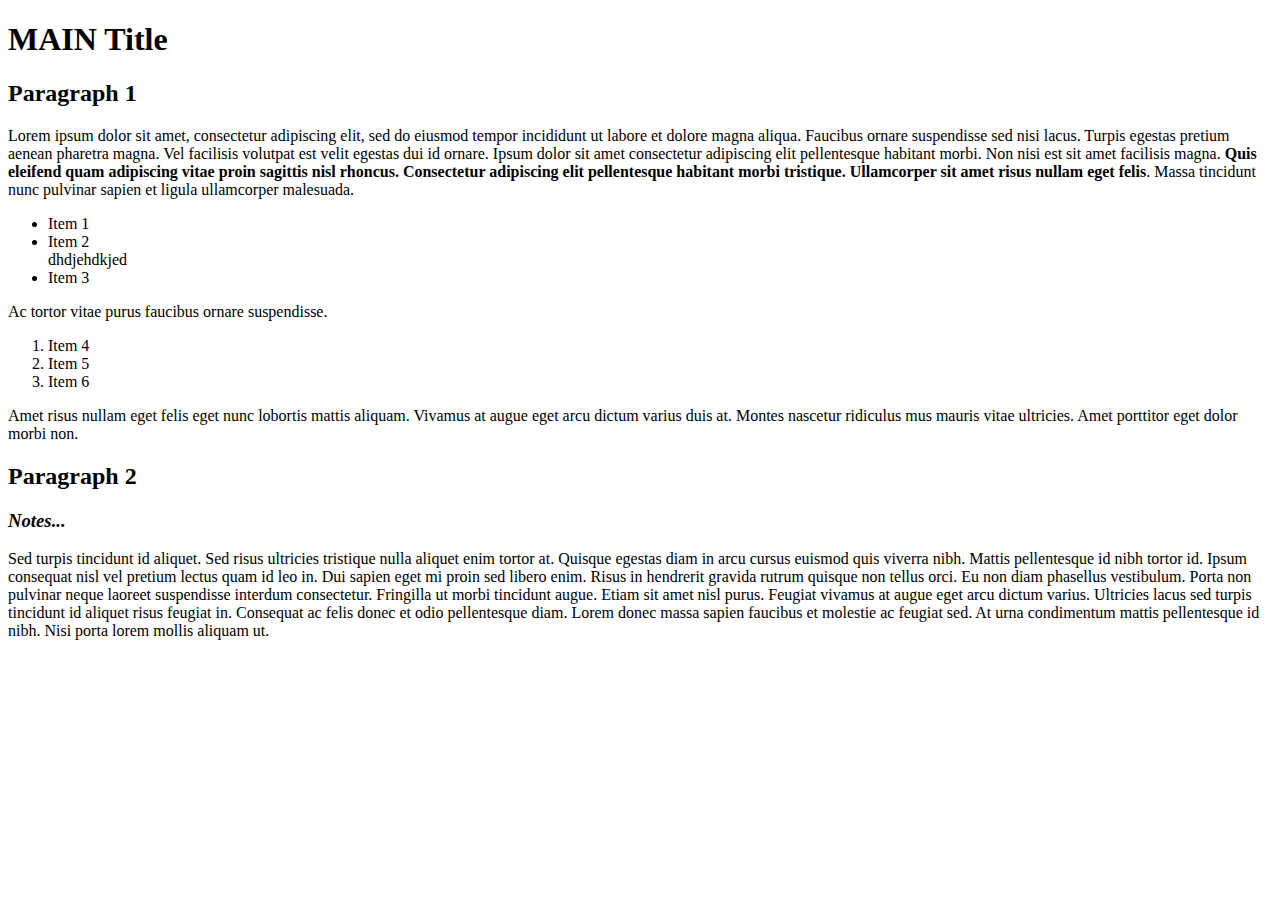
<file: html-boilerplate/index.html>
<!DOCTYPE html>
<html lang="en">
    <head>
        <meta charset="utf-8">
        <title>blog</title>
    </head>
    <body>
        
        <h1>MAIN Title</h1> <!-- Main title -->

        <h2>Paragraph 1</h2>
        <p>
            Lorem ipsum dolor sit amet, consectetur adipiscing elit, sed do 
            eiusmod tempor incididunt ut labore et dolore magna aliqua. 
            Faucibus ornare suspendisse sed nisi lacus. Turpis egestas pretium 
            aenean pharetra magna. Vel facilisis volutpat est velit egestas dui 
            id ornare. Ipsum dolor sit amet consectetur adipiscing elit 
            pellentesque habitant morbi. Non nisi est sit amet facilisis magna. 
            <strong>Quis eleifend quam adipiscing vitae proin sagittis nisl 
            rhoncus. 
            Consectetur adipiscing elit pellentesque habitant morbi tristique. 
            Ullamcorper sit amet risus nullam eget felis</strong>. 
            Massa tincidunt nunc pulvinar sapien et ligula ullamcorper 
            malesuada. 
            <ul>
                <li>Item 1</li>
                <li>Item 2</li>
                dhdjehdkjed
                <li>Item 3</li>
            </ul>

            Ac tortor vitae 
            purus faucibus ornare suspendisse. 
            <ol>
                <li>Item 4</li>
                <li>Item 5</li>
                <li>Item 6</li>
            </ol>
            Amet risus nullam eget felis 
            eget nunc lobortis mattis aliquam. Vivamus at augue eget arcu 
            dictum varius duis at. Montes nascetur ridiculus mus mauris vitae 
            ultricies. Amet porttitor eget dolor morbi non.
        </p>

        <h2>Paragraph 2</h2>
        <h3><em>Notes...</em></h3>
        <p>
            Sed turpis tincidunt id aliquet. Sed risus ultricies tristique 
            nulla aliquet enim tortor at. Quisque egestas diam in arcu cursus 
            euismod quis viverra nibh. Mattis pellentesque id nibh tortor id. 
            Ipsum consequat nisl vel pretium lectus quam id leo in. Dui sapien 
            eget mi proin sed libero enim. Risus in hendrerit gravida rutrum 
            quisque non tellus orci. Eu non diam phasellus vestibulum. Porta 
            non pulvinar neque laoreet suspendisse interdum consectetur. 
            Fringilla ut morbi tincidunt augue. Etiam sit amet nisl purus. 
            Feugiat vivamus at augue eget arcu dictum varius. Ultricies lacus 
            sed turpis tincidunt id aliquet risus feugiat in. Consequat ac 
            felis donec et odio pellentesque diam. Lorem donec massa sapien 
            faucibus et molestie ac feugiat sed. At urna condimentum mattis 
            pellentesque id nibh. Nisi porta lorem mollis aliquam ut.
        </p>

    </body>
</html>
</file>
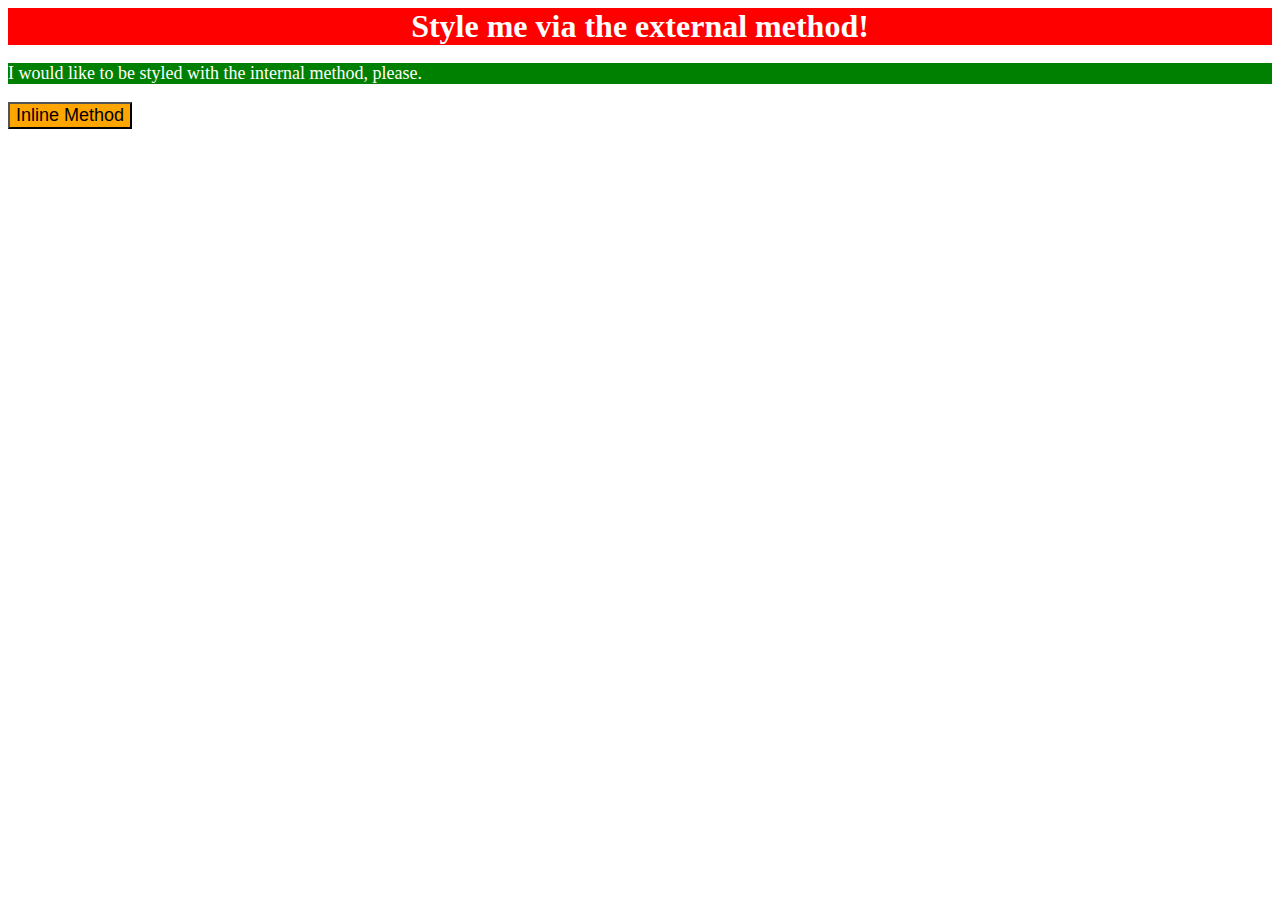
<file: CSS-exercises/01-css-methods/index.html>
<!DOCTYPE html>
<html lang="en">
    <head>
        <meta charset="UTF-8">
        <meta http-equiv="X-UA-Compatible" content="IE=edge">
        <meta name="viewport" content="width=device-width, initial-scale=1.0">
        <title>Methods for Adding CSS</title>
        <link rel="stylesheet" href="styles.css">
        <style>
            p {
                background-color: green;
                color: white;
                font-size: 18px;
            }
        </style>
    </head>
    <body>
        <div>Style me via the external method!</div>
        <p>I would like to be styled with the internal method, please.</p>
        <button style="background-color: orange; font-size: 18px;">Inline Method</button>
    </body>
</html>
</file>
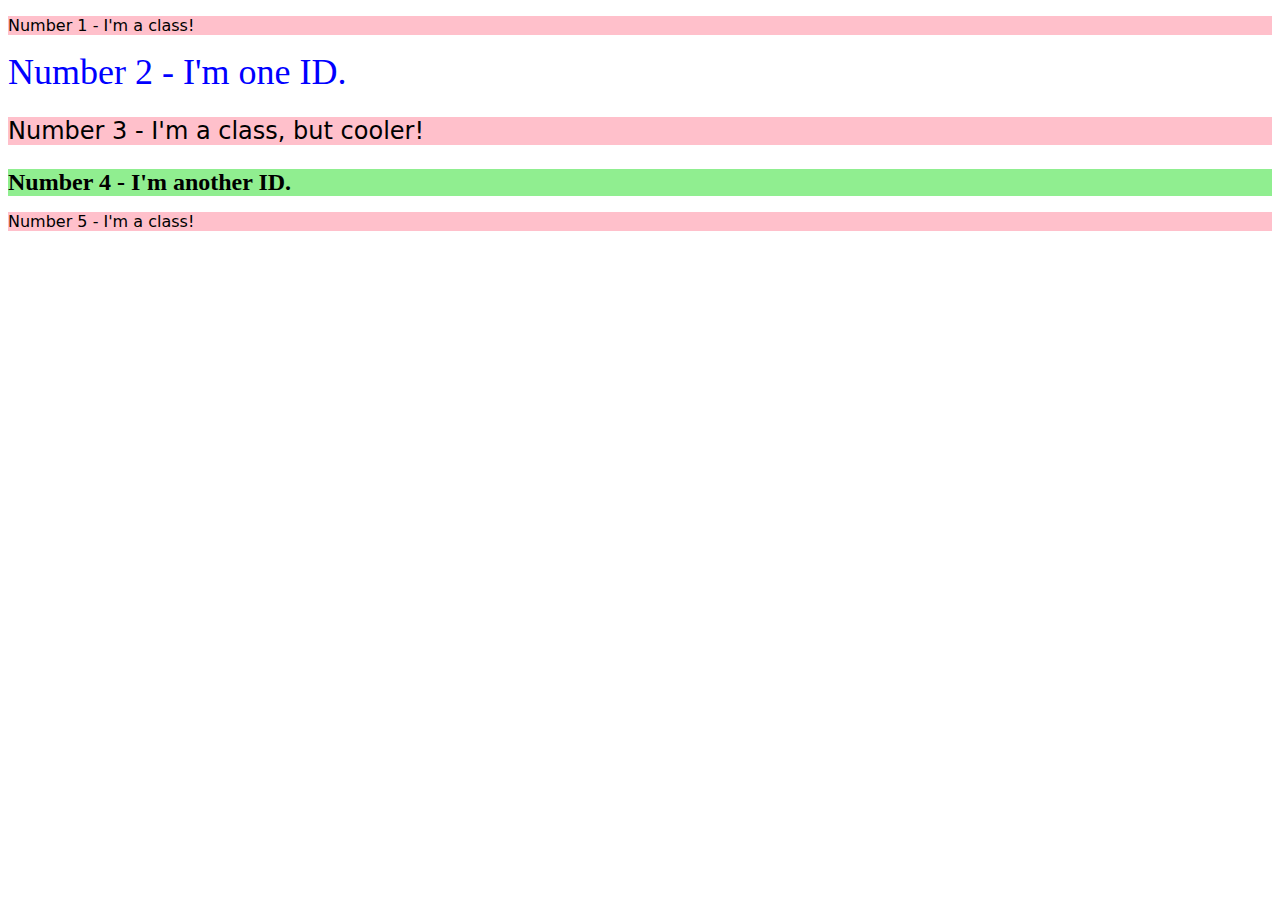
<file: CSS-exercises/02-class-id-selectors/index.html>
<!DOCTYPE html>
<html lang="en">
  <head>
    <meta charset="UTF-8">
    <meta http-equiv="X-UA-Compatible" content="IE=edge">
    <meta name="viewport" content="width=device-width, initial-scale=1.0">
    <title>Class and ID Selectors</title>
    <link rel="stylesheet" href="styles.css">
  </head>
  <body>
    <p class="odd">Number 1 - I'm a class!</p>
    <div id="second">Number 2 - I'm one ID.</div>
    <p class="odd adjust-font-size">Number 3 - I'm a class, but cooler!</p>
    <div id="fourth" class="adjust-font-size">Number 4 - I'm another ID.</div>
    <p class="odd">Number 5 - I'm a class!</p>
  </body>
</html>
</file>
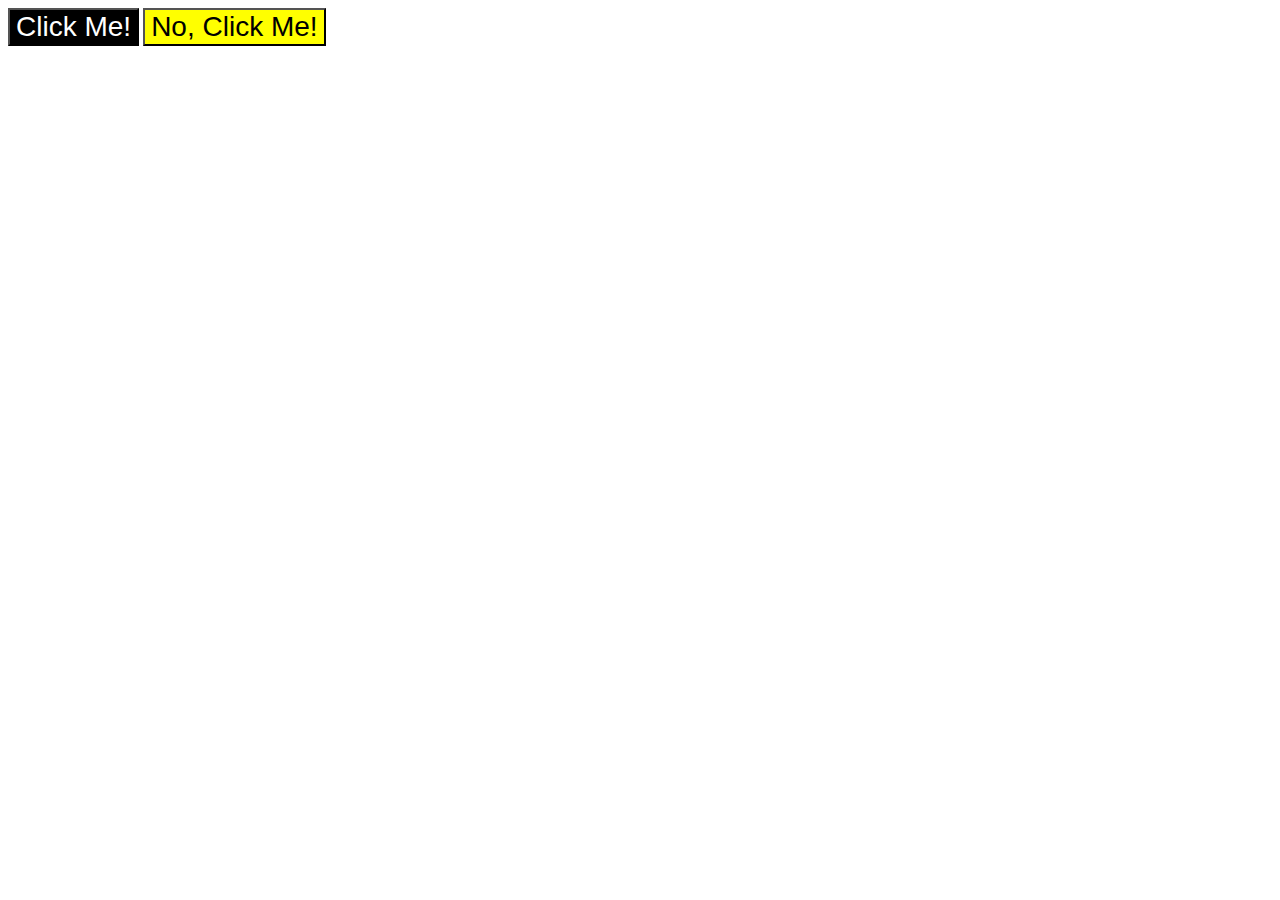
<file: CSS-exercises/03-grouping-selectors/index.html>
<!DOCTYPE html>
<html lang="en">
    <head>
        <meta charset="UTF-8">
        <meta http-equiv="X-UA-Compatible" content="IE=edge">
        <meta name="viewport" content="width=device-width, initial-scale=1.0">
        <title>Grouping Selectors</title>
        <link rel="stylesheet" href="styles.css">
    </head>
    <body>
        <button class="button1">Click Me!</button>
        <button class="button2">No, Click Me!</button>
    </body>
</html>
</file>
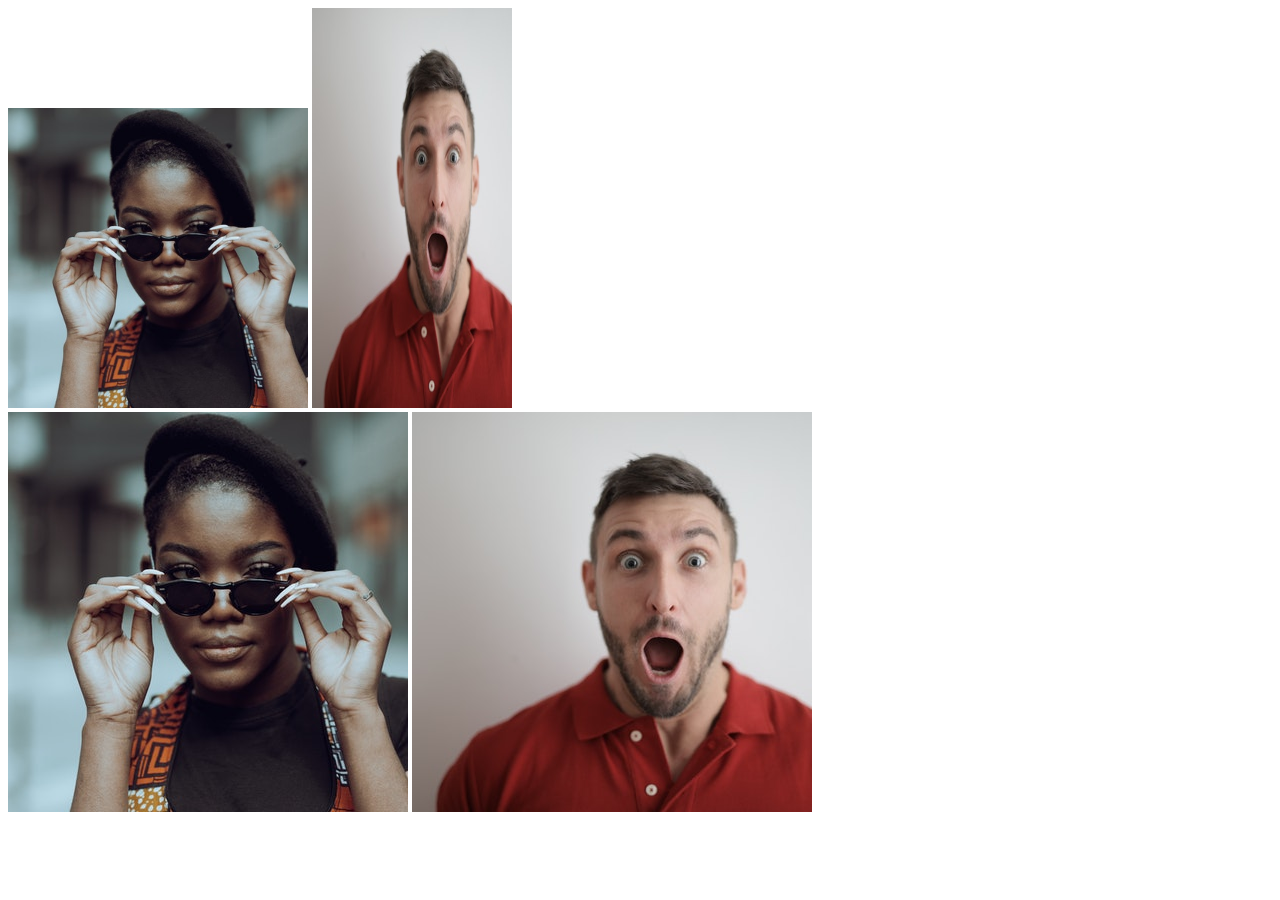
<file: CSS-exercises/04-chaining-selectors/index.html>
<!DOCTYPE html>
<html lang="en">
    <head>
        <meta charset="UTF-8">
        <meta http-equiv="X-UA-Compatible" content="IE=edge">
        <meta name="viewport" content="width=device-width, initial-scale=1.0">
        <title>Chaining Selectors</title>
        <link rel="stylesheet" href="styles.css">
    </head>
    <body>
        <!-- Use the classes BELOW this line -->
        <div>
            <img class="avatar proportioned" src="./pexels-katho-mutodo-8434791.jpg" alt="Woman with glasses">
            <img class="avatar distorted" src="./pexels-andrea-piacquadio-3777931.jpg" alt="Man with surprised expression">
        </div>
        <!-- Use the classes ABOVE this line -->
        <div>
            <img class="original proportioned" src="./pexels-katho-mutodo-8434791.jpg" alt="Woman with glasses">
            <img class="original distorted" src="./pexels-andrea-piacquadio-3777931.jpg" alt="Man with surprised expression">
        </div>
    </body>
</html>
</file>
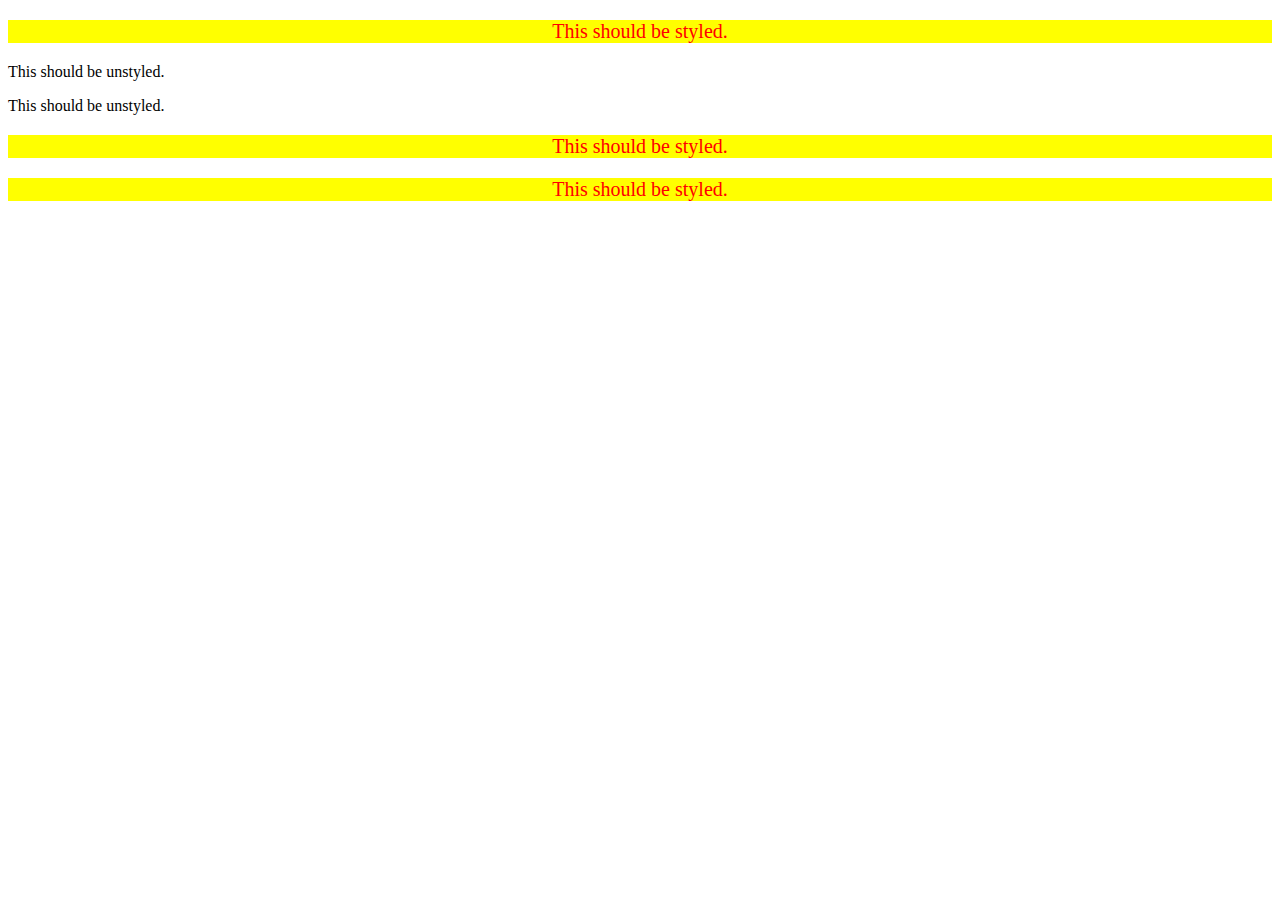
<file: CSS-exercises/05-descendant-combinator/index.html>
<!DOCTYPE html>
<html lang="en">
    <head>
        <meta charset="UTF-8">
        <meta http-equiv="X-UA-Compatible" content="IE=edge">
        <meta name="viewport" content="width=device-width, initial-scale=1.0">
        <title>Descendant Combinator</title>
        <link rel="stylesheet" href="styles.css">
    </head>
    <body>
        <div class="container">
            <p class="text">This should be styled.</p>
        </div>
        <p class="text">This should be unstyled.</p>
        <p class="text">This should be unstyled.</p>
        <div class="container">
            <p class="text">This should be styled.</p>
            <p class="text">This should be styled.</p>
        </div>
    </body>
</html>
</file>
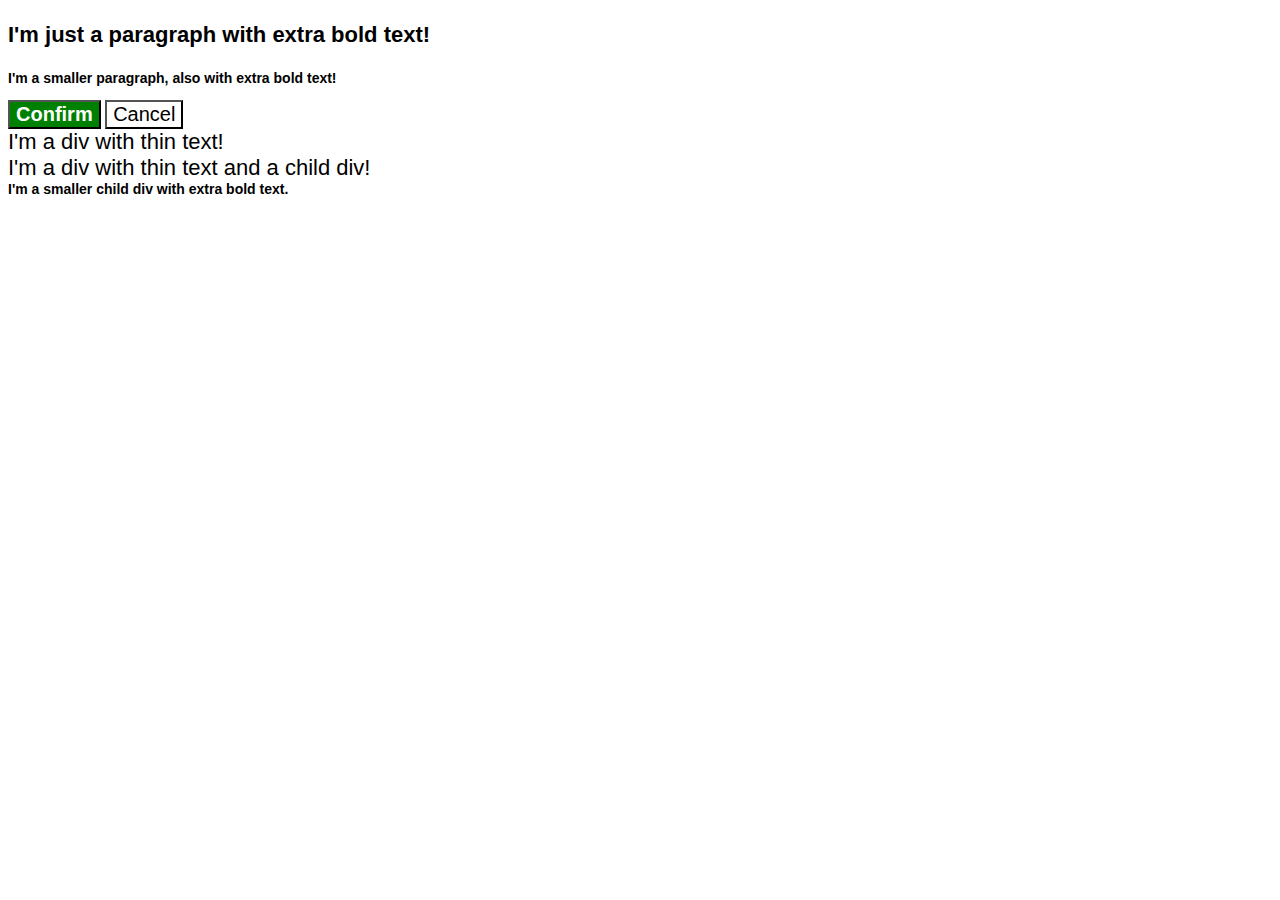
<file: CSS-exercises/06-cascade-fix/index.html>
<!DOCTYPE html>
<html lang="en">
    <head>
        <meta charset="UTF-8">
        <meta http-equiv="X-UA-Compatible" content="IE=edge">
        <meta name="viewport" content="width=device-width, initial-scale=1.0">
        <title>Fix the Cascade</title>
        <link rel="stylesheet" href="styles.css">
    </head>
    <body>
        <p class="para">I'm just a paragraph with extra bold text!</p>
        <p class="para small-para">I'm a smaller paragraph, also with extra bold text!</p>

        <button id="confirm-button" class="button confirm">Confirm</button>
        <button id="cancel-button" class="button cancel">Cancel</button>

        <div class="text">I'm a div with thin text!</div>
        <div class="text">I'm a div with thin text and a child div!
            <div class="text child">I'm a smaller child div with extra bold text.</div>
        </div>
    </body>
</html>
</file>
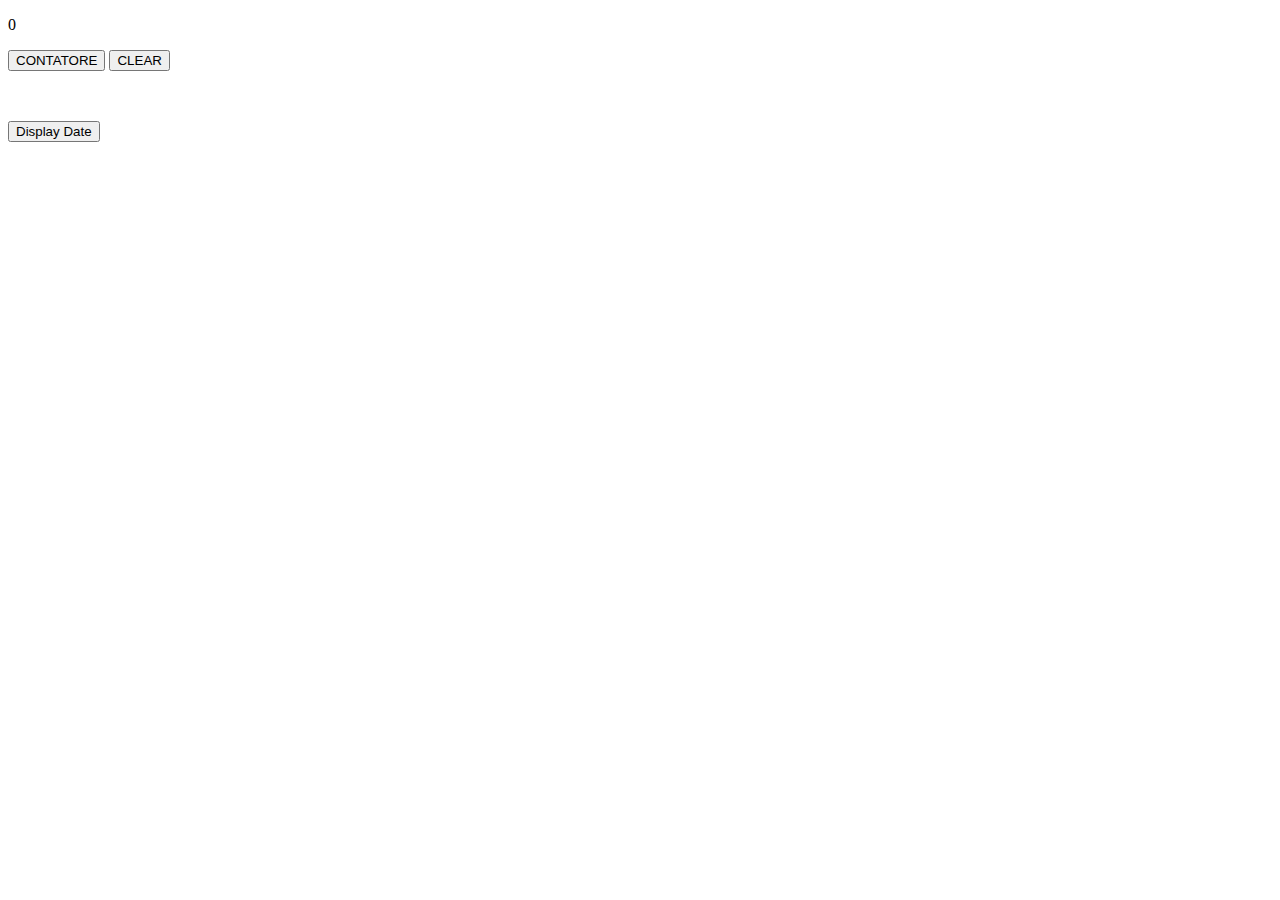
<file: Javascript/test.html>
<!DOCTYPE html>
<html lang="en">
<head>
  <meta charset="UTF-8">
  <meta name="viewport" content="width=device-width, initial-scale=1.0">
  <title>Document</title>
</head>
<body>
  <p id="cont"></p>
  <button id="button">CONTATORE</button>
  <button id="buttonClear">CLEAR</button>
  <p id="date"><br></p>
  <button id="buttonDate">Display Date</button>
  <script src="test_script.js"></script>
</body>
</html>
</file>
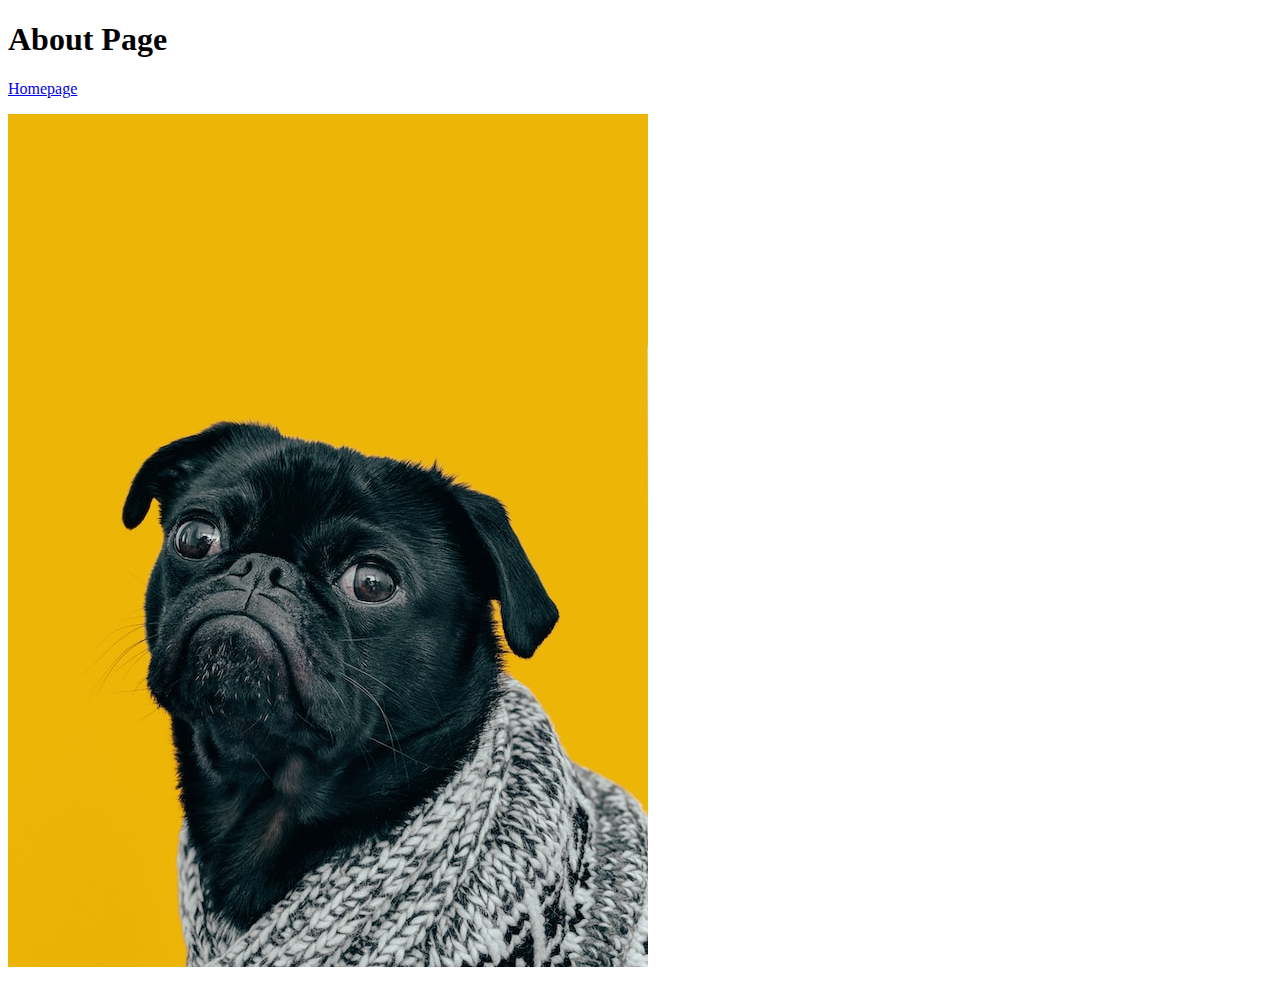
<file: odin-links-and-images/pages/about.html>
<!DOCTYPE html>
<html lang="en">
    <head>
        <meta charset="UTF-8">
        <title>Odin Links and Images</title>
    </head>

    <body>
        <h1>About Page</h1>
        <a href="../index.html">Homepage</a>
        <p><img src="../images/charlesdeluvio-Mv9hjnEUHR4-unsplash.jpg"></p>
    </body>
</html>
</file>
<file: CSS-exercises/01-css-methods/styles.css>
div {
    color: white;
    background-color: red;
    font-size: 32px;
    text-align: center;
    font-weight: bold;
}
</file>
<file: CSS-exercises/02-class-id-selectors/styles.css>
.odd {
    background-color: pink;
    font-family: Verdana, "DejaVu Sans", sans-serif;
}

#second {
    color: blue;
    font-size: 36px;
}

.adjust-font-size {
    font-size: 24px;
}

#fourth {
    background-color: lightgreen;
    font-weight: bold;
}
</file>
<file: CSS-exercises/03-grouping-selectors/styles.css>
.button1,
.button2 {
    font-size: 28px;
    font-family: Helvetica, "Times New Roman", sans-serif;
}

.button1 {
    background-color: black;
    color: white;
}

.button2 {
    background-color: yellow;
}
</file>
<file: CSS-exercises/04-chaining-selectors/styles.css>
.avatar.proportioned {
    width: 300px;
    height: auto;
}

.avatar.distorted {
    width: 200px;
    height: 400px;
}
</file>
<file: CSS-exercises/05-descendant-combinator/styles.css>
.container .text {
    background-color: yellow;
    color: red;
    font-size: 20px;
    text-align: center;
}
</file>
<file: CSS-exercises/06-cascade-fix/styles.css>
body{
    font-family:Arial, Helvetica, sans-serif
}
  
.para,
.small-para {
    color: hsl(0, 0%, 0%);
    font-weight: 800;
}
  
.para {
    font-size: 22px;
}

.small-para {
    font-size: 14px;
    font-weight: 800;
}
  
#confirm-button {
    background: green;
    color: white;
    font-weight: bold;
} 
  
.button {
    background-color: rgb(255, 255, 255);
    color: rgb(0, 0, 0);
    font-size: 20px;
}
  
div.text {
    color: rgb(0, 0, 0);
    font-size: 22px;
    font-weight: 100;
}

div .child {
    color: rgb(0, 0, 0);
    font-weight: 800;
    font-size: 14px;
}
</file>
